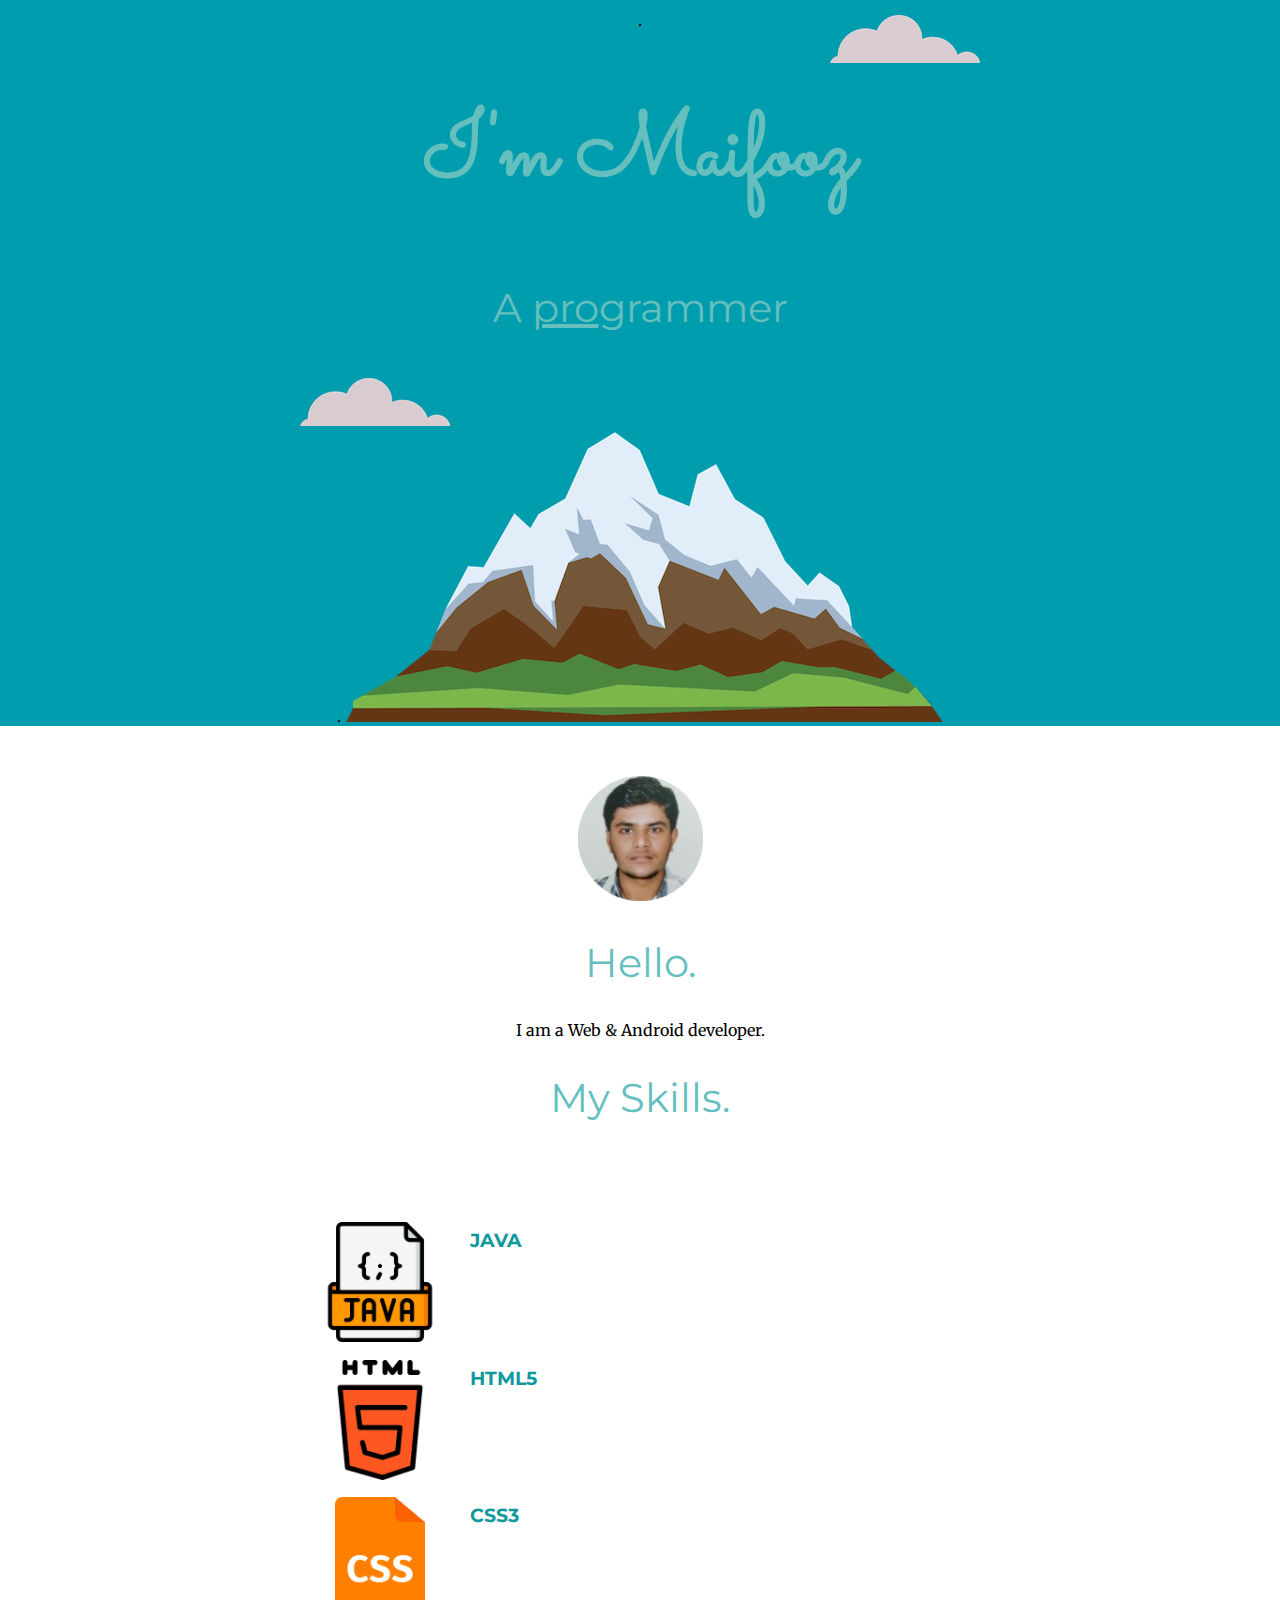
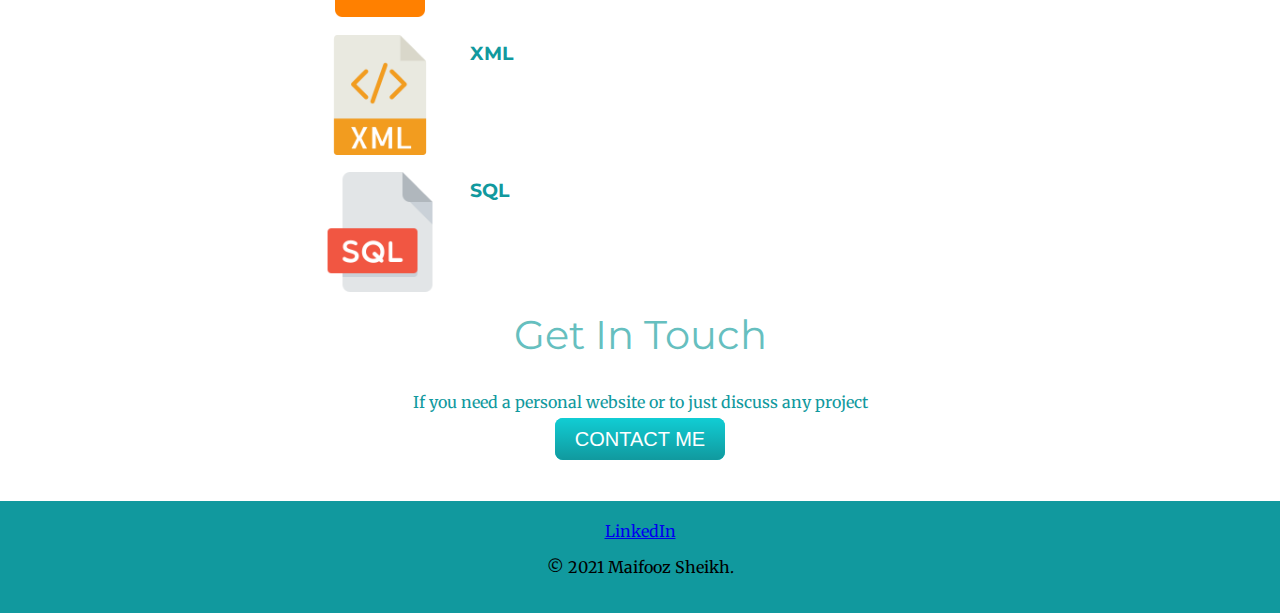
<file: index.html>
<!DOCTYPE html>
<html lang="en" dir="ltr">

<head>
  <meta charset="utf-8">
  <link rel="stylesheet" href="css/styles.css">
  <link rel="icon" href="favicon.ico">
  <link rel="preconnect" href="https://fonts.googleapis.com">
  <link rel="preconnect" href="https://fonts.gstatic.com" crossorigin>
  <link href="https://fonts.googleapis.com/css2?family=Merriweather&family=Montserrat&family=Sacramento&display=swap" rel="stylesheet">
  <title>Maifooz</title>
</head>

<body>
  <div class="top_container">
    <img class="top-cloud" src="images/cloud.png" alt="cloud-img">.
    <h1>I'm Maifooz</h1>
    <h2>A <span class="pro">pro</span>grammer </h2>
    <img class="bottom-cloud" src="images/cloud.png" alt="cloud-img">.
    <img class="top-mountain" src="images/mountain.png" alt="mountain-img">
  </div>

  <div class="middle-container">
    <div class="profile">
      <img src="images/maifooz.png" height="125" alt="">
      <h2>Hello.</h2>
      <p>I am a Web & Android developer.</p>
    </div>

    <div class="skills" >
      <h2>My Skills.</h2>
      <div class="skill-row">
        <img class="java-skill" src="skills-image/javascript.png" height="120" alt="">
        <h3>JAVA</h3>
        <p></p>
      </div>
      <div class="skill-row">
        <img class="html-skill" src="skills-image/html-5.png" height="120" alt="">
        <h3>HTML5</h3>
        <p></p>
      </div>
      <div class="skill-row" >
        <img class="css-skill" src="skills-image/css.png" height="120" alt="">
        <h3>CSS3</h3>
        <p></p>
      </div>
      <div class="skill-row">
        <img class="xml-skill" src="skills-image/xml.png" height="120" alt="">
        <h3>XML</h3>
        <p></p>
      </div>
      <div class="skill-row">
        <img class="sql-skill" src="skills-image/sql.png" height="120" alt="">
        <h3>SQL</h3>
        <p></p>
      </div>
    </div>
  
    <div class="contact-me">
      <h2>Get In Touch</h2>
      <h3></h3>
      <p>If you need a personal website or to just discuss any project</p>
      <a class="btn" href="mailto:maifoozc@gmail.com">CONTACT ME</a>
    </div>
  </div>


  <div class="bottom-container">
    <a class="footer-link" href="https://www.linkedin.com/in/maifooz-sheikh-18658177?lipi=urn%3Ali%3Apage%3Ad_flagship3_profile_view_base_contact_details%3BQprqX42XS8iwPZkeWP66pQ%3D%3D">LinkedIn</a>

    <p>© 2021 Maifooz Sheikh.</p>
  </div>


</body>

</html>
</file>
<file: css/styles.css>
body {
margin: 0;
text-align: center;
font-family: 'Merriweather', sans-serif;
}

h1 {
  margin-top: 0px auto 0 auto;
  font-family: 'Sacramento', cursive;
  font-size: 5.625rem;
  color: #66BFBF;

}
h2{
  font-family: 'Montserrat', sans-serif;
  font-size: 2.5rem;
  margin-top: 0px auto 0 auto;
  color: #66BFBF;
  font-weight: normal;
}
h3{
font-family: 'Montserrat', sans-serif;
color: #11999E;
}
.top_container{
  background-color: #009DAE;
  position: relative;
  padding-top: 10px;

}
.middle_container{
}
.bottom_container{
}
.top-cloud{
  position:absolute;
  right : 300px;
  top: 15px;
}
.bottom-cloud{
  position: absolute;
  left: 300px;
  bottom: 300px;
}
.pro{
  text-decoration: underline;
}
.contact-me{
  color: #11999E
}
.skill-row{
  width: 50%;
  margin : 100px auto 100px auto;
  text-align: left;
  line-height: 2;

}
.java-skill{
  float:left ;
  margin-right: 30px;
}
.html-skill{
  float: left;
  margin-right: 30px;}
.css-skill{
  float: left;
  margin-right: 30px;
}
.xml-skill{
  float: left;
  margin-right: 30px;
}
.sql-skill{
  float: left;
  margin-right: 30px;
}
.bottom-container{
  margin-top: 50px;
  padding: 20px;
  background-color: #11999E
}
.btn {
  background: #11cdd4;
  background-image: -webkit-linear-gradient(top, #11cdd4, #11999e);
  background-image: -moz-linear-gradient(top, #11cdd4, #11999e);
  background-image: -ms-linear-gradient(top, #11cdd4, #11999e);
  background-image: -o-linear-gradient(top, #11cdd4, #11999e);
  background-image: linear-gradient(to bottom, #11cdd4, #11999e);
  -webkit-border-radius: 8;
  -moz-border-radius: 8;
  border-radius: 8px;
  font-family: Arial;
  color: #ffffff;
  font-size: 20px;
  padding: 10px 20px 10px 20px;
  text-decoration: none;
}

.btn:hover {
  background: #30e3cb;
  background-image: -webkit-linear-gradient(top, #30e3cb, #2bc4ad);
  background-image: -moz-linear-gradient(top, #30e3cb, #2bc4ad);
  background-image: -ms-linear-gradient(top, #30e3cb, #2bc4ad);
  background-image: -o-linear-gradient(top, #30e3cb, #2bc4ad);
  background-image: linear-gradient(to bottom, #30e3cb, #2bc4ad);
  text-decoration: none;
}
.profile{
  margin-top: 50px;
}
</file>
